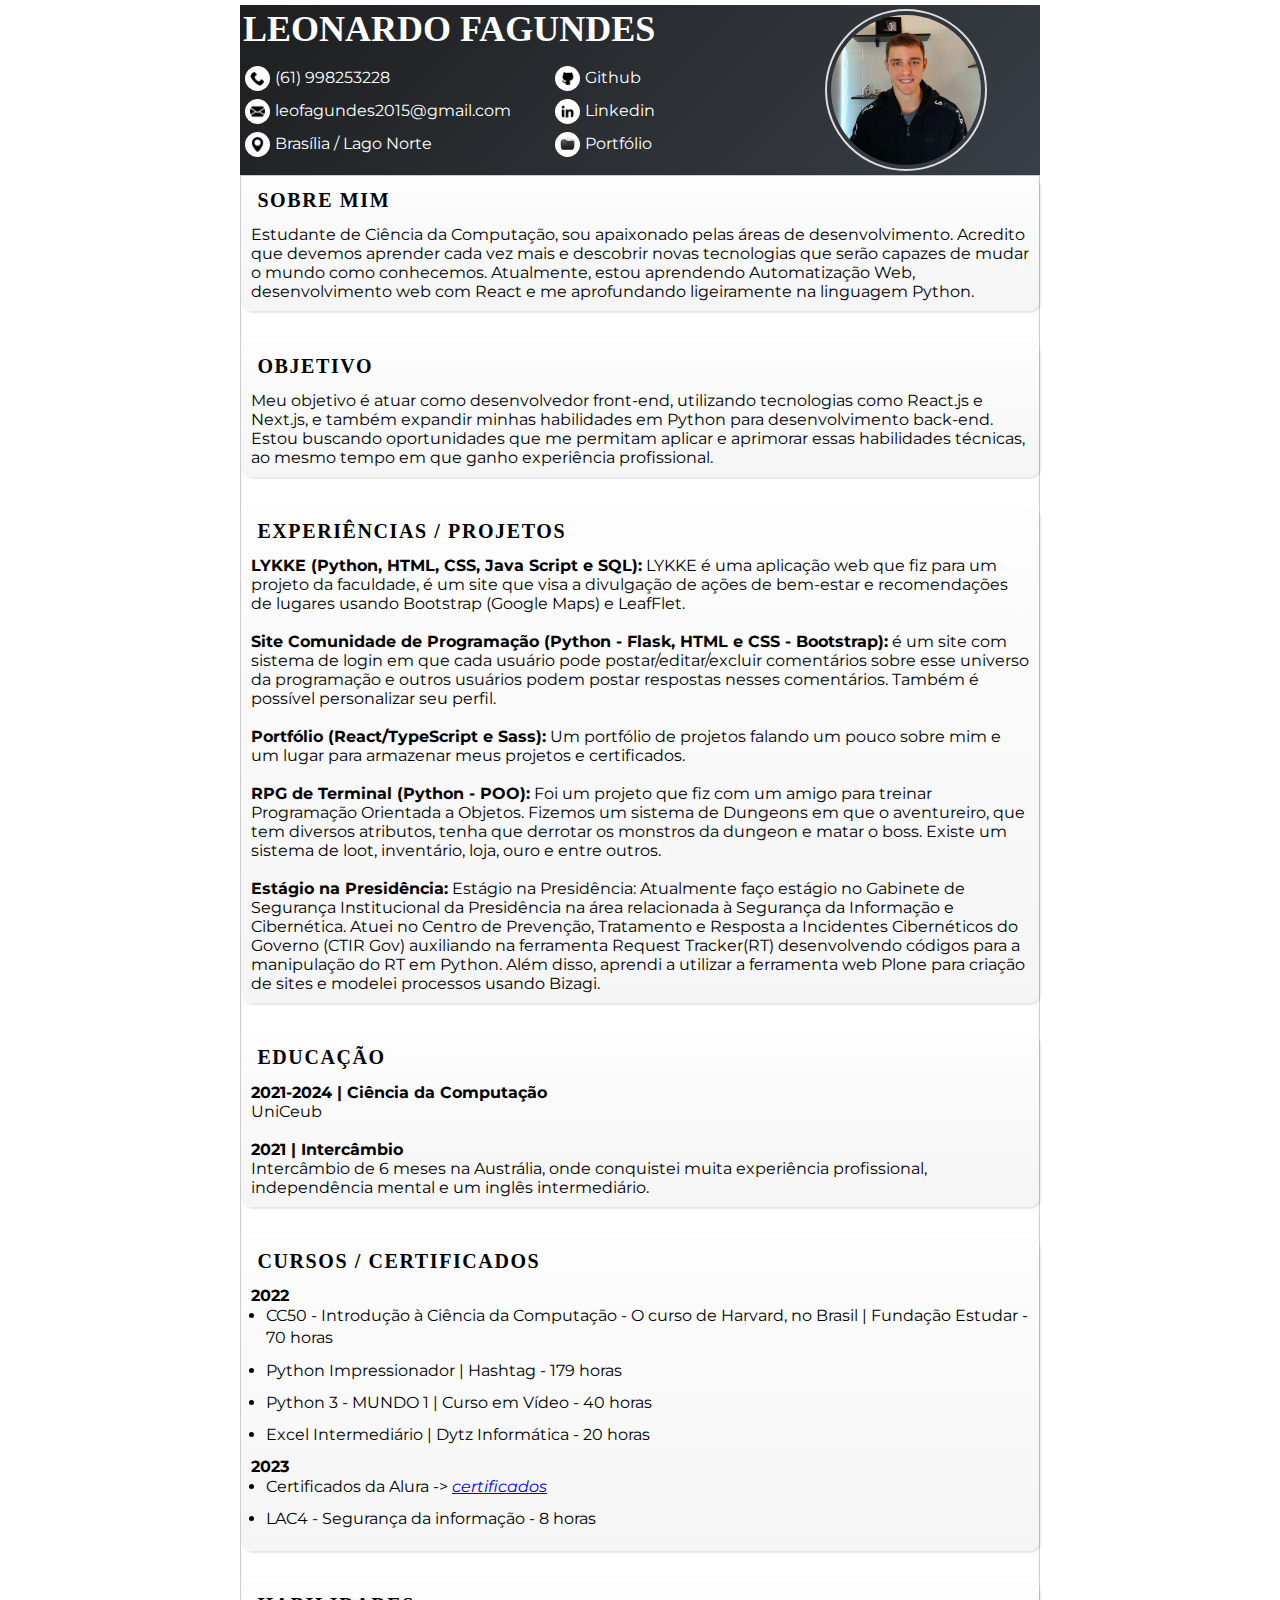
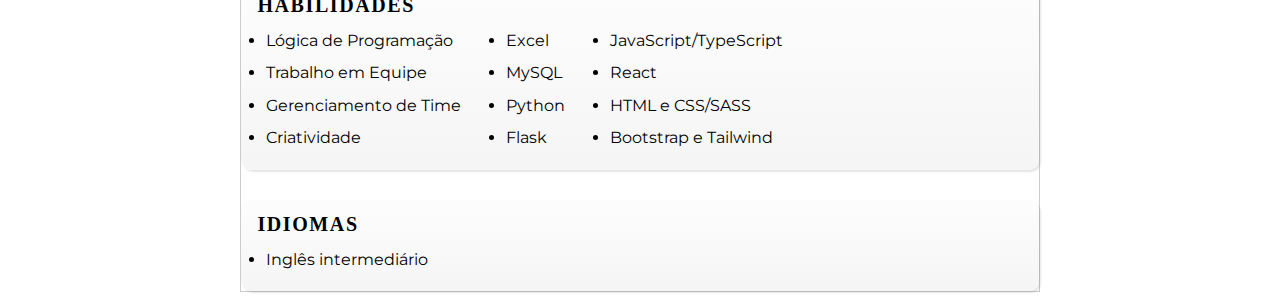
<file: index.html>
<!DOCTYPE html>
<html lang="pt-br">
<head>
    <meta charset="UTF-8">
    <meta http-equiv="X-UA-Compatible" content="IE=edge">
    <meta name="viewport" content="width=device-width, initial-scale=1.0">
    <title>Curriculo</title>
    <link rel="stylesheet" href="style_cv.css">
    <link href="https://fonts.googleapis.com/css2?family=Montserrat&display=swap" rel="stylesheet">
</head>
<body>
    <main>
        <section class="first_section">
            <div class="auxiliar">
                <h1>LEONARDO FAGUNDES</h1>
                <section class="fisrt_section_father">
                    <section class="first_section_child">
                        <div class="info"><img class="icone" src="/images/phone-call.png"><p class="texto-icone">(61) 998253228</p></div>
                        <div class="info"><img class="icone" src="/images/o-email.png"><p class="texto-icone">leofagundes2015@gmail.com</p></div>
                        <div class="info"><img class="icone" src="/images/location-pin.png"><p class="texto-icone">Brasília / Lago Norte</p></div>
                    </section>
                    <section class="first_section_child">
                        <div class="info"><img class="icone" src="/images/github.png"><a class="texto-icone" style="text-decoration: none; color: white;" href="https://github.com/leoFagundes" target="_blank">Github</a></div>
                        <div class="info"><img class="icone" src="/images/linkedin.png"><a class="texto-icone" style="text-decoration: none; color: white;" href="https://www.linkedin.com/in/leonardo-fagundes-5a348a248/" target="_blank">Linkedin</a></div>
                        <div class="info"><img class="icone" src="/images/portfolio.png"><a class="texto-icone" style="text-decoration: none; color: white;" href="https://leofagundes.vercel.app/" target="_blank">Portfólio</a></div>
                    </section>
                </section>
            </div>
            <img class="imagem-perfil imagem-giratoria" onclick="this.classList.toggle('girando')" src="/images/me.jpg">
        </section>
        <section class="second_section">
            <section class="second_section_father">
                <div class="titulo_info"><h2>SOBRE MIM</h2></div>
                <p>Estudante de Ciência da Computação, sou apaixonado pelas
                    áreas de desenvolvimento. Acredito que devemos aprender
                    cada vez mais e descobrir novas tecnologias que serão
                    capazes de mudar o mundo como conhecemos. Atualmente,
                    estou aprendendo Automatização Web, desenvolvimento web
                    com React e me aprofundando ligeiramente na linguagem
                    Python.</p>
            </section>
            <section class="second_section_father">
                <div class="titulo_info"><h2>OBJETIVO</h2></div>
                <p>Meu objetivo é atuar como desenvolvedor front-end,
                    utilizando tecnologias como React.js e Next.js, e também
                    expandir minhas habilidades em Python para
                    desenvolvimento
                    back-end.
                    Estou
                    buscando
                    oportunidades que me permitam aplicar e aprimorar
                    essas habilidades técnicas, ao mesmo tempo em que
                    ganho experiência profissional.</p>
            </section>
            <section class="second_section_father">
                <div class="titulo_info"><h2>EXPERIÊNCIAS / PROJETOS</h2></div>
                <p><strong>LYKKE (Python, HTML, CSS, Java Script e SQL):</strong> LYKKE é uma aplicação web que fiz para um projeto da
                    faculdade, é um site que visa a divulgação de ações de bem-estar e recomendações de lugares usando
                    Bootstrap (Google Maps) e LeafFlet.</p>
                <br>
                <p><strong>Site Comunidade de Programação (Python - Flask, HTML e CSS - Bootstrap):</strong> é um site com sistema de
                    login em que cada usuário pode postar/editar/excluir comentários sobre esse universo da programação
                    e outros usuários podem postar respostas nesses comentários. Também é possível personalizar seu
                    perfil.</p>
                <br>
                <p><strong>Portfólio (React/TypeScript e Sass):</strong> Um portfólio de projetos falando um pouco sobre mim e um lugar para armazenar
                    meus projetos e certificados.</p>
                <br>
                <p><strong>RPG de Terminal (Python - POO):</strong> Foi um projeto que fiz com um amigo para treinar Programação
                    Orientada a Objetos. Fizemos um sistema de Dungeons em que o aventureiro, que tem diversos atributos, tenha que 
                    derrotar os monstros da dungeon e matar o boss. Existe um sistema de loot, inventário, loja, ouro e entre outros.</p>
                <br>
                <p><strong>Estágio na Presidência:</strong> Estágio na Presidência: Atualmente faço estágio no Gabinete de Segurança Institucional da
                    Presidência na área relacionada à Segurança da Informação e Cibernética. Atuei no Centro de Prevenção, Tratamento e
                    Resposta a Incidentes Cibernéticos do Governo (CTIR Gov) auxiliando na ferramenta Request Tracker(RT) desenvolvendo
                    códigos para a manipulação do RT em Python. Além disso, aprendi a utilizar a ferramenta web Plone para criação de sites e
                    modelei processos usando Bizagi.</p>
            </section>
            <section class="second_section_father">
                <div class="titulo_info"><h2>EDUCAÇÃO</h2></div>
                <p><strong>2021-2024 | Ciência da Computação</strong><br> UniCeub</p>
                <br>
                <p><strong>2021 | Intercâmbio</strong><br> Intercâmbio de 6 meses na Austrália, onde conquistei muita experiência profissional,
                    independência mental e um inglês intermediário.</p>
            </section>
            <section class="second_section_father">
                <div class="titulo_info"><h2>CURSOS / CERTIFICADOS</h2></div>
                <p><strong>2022</strong><br></p>
                <ul>
                    <li>CC50 - Introdução à Ciência da Computação - O curso de Harvard, no Brasil | Fundação Estudar - 70 horas</li>
                    <li>Python Impressionador | Hashtag - 179 horas</li>
                    <li>Python 3 - MUNDO 1 | Curso em Vídeo - 40 horas</li>
                    <li>Excel Intermediário | Dytz Informática - 20 horas</li>
                </ul>
                <p><strong>2023</strong><br></p>
                <ul>
                    <li>Certificados da Alura -> <a href="https://leofagundes.vercel.app/Certificados-Alura"><i>certificados</i></a></li>
                    <li>LAC4 - Segurança da informação - 8 horas</li>
                </ul>
                
            </section>
            <section class="second_section_father">
                <div class="titulo_info"><h2>HABILIDADES</h2></div>
                <div class="topicos">
                    <ul style="margin-right: 30px;">
                        <li>Lógica de Programação</li>
                        <li>Trabalho em Equipe</li>
                        <li>Gerenciamento de Time</li>
                        <li>Criatividade</li>
                    </ul>
                    <ul style="margin-right: 30px;">
                        <li>Excel</li>
                        <li>MySQL</li>
                        <li>Python</li>
                        <li>Flask</li>
                    </ul>
                    <ul>
                        <li>JavaScript/TypeScript</li>
                        <li>React</li>
                        <li>HTML e CSS/SASS</li>
                        <li>Bootstrap e Tailwind</li>
                    </ul>
                </div>
            </section>
            <section class="second_section_father">
                <div class="titulo_info"><h2>IDIOMAS</h2></div>
                <ul>
                    <li>Inglês intermediário</li>
                    
                </ul>
            </section>
        </section>
    </main>
</body>
</html>
</file>
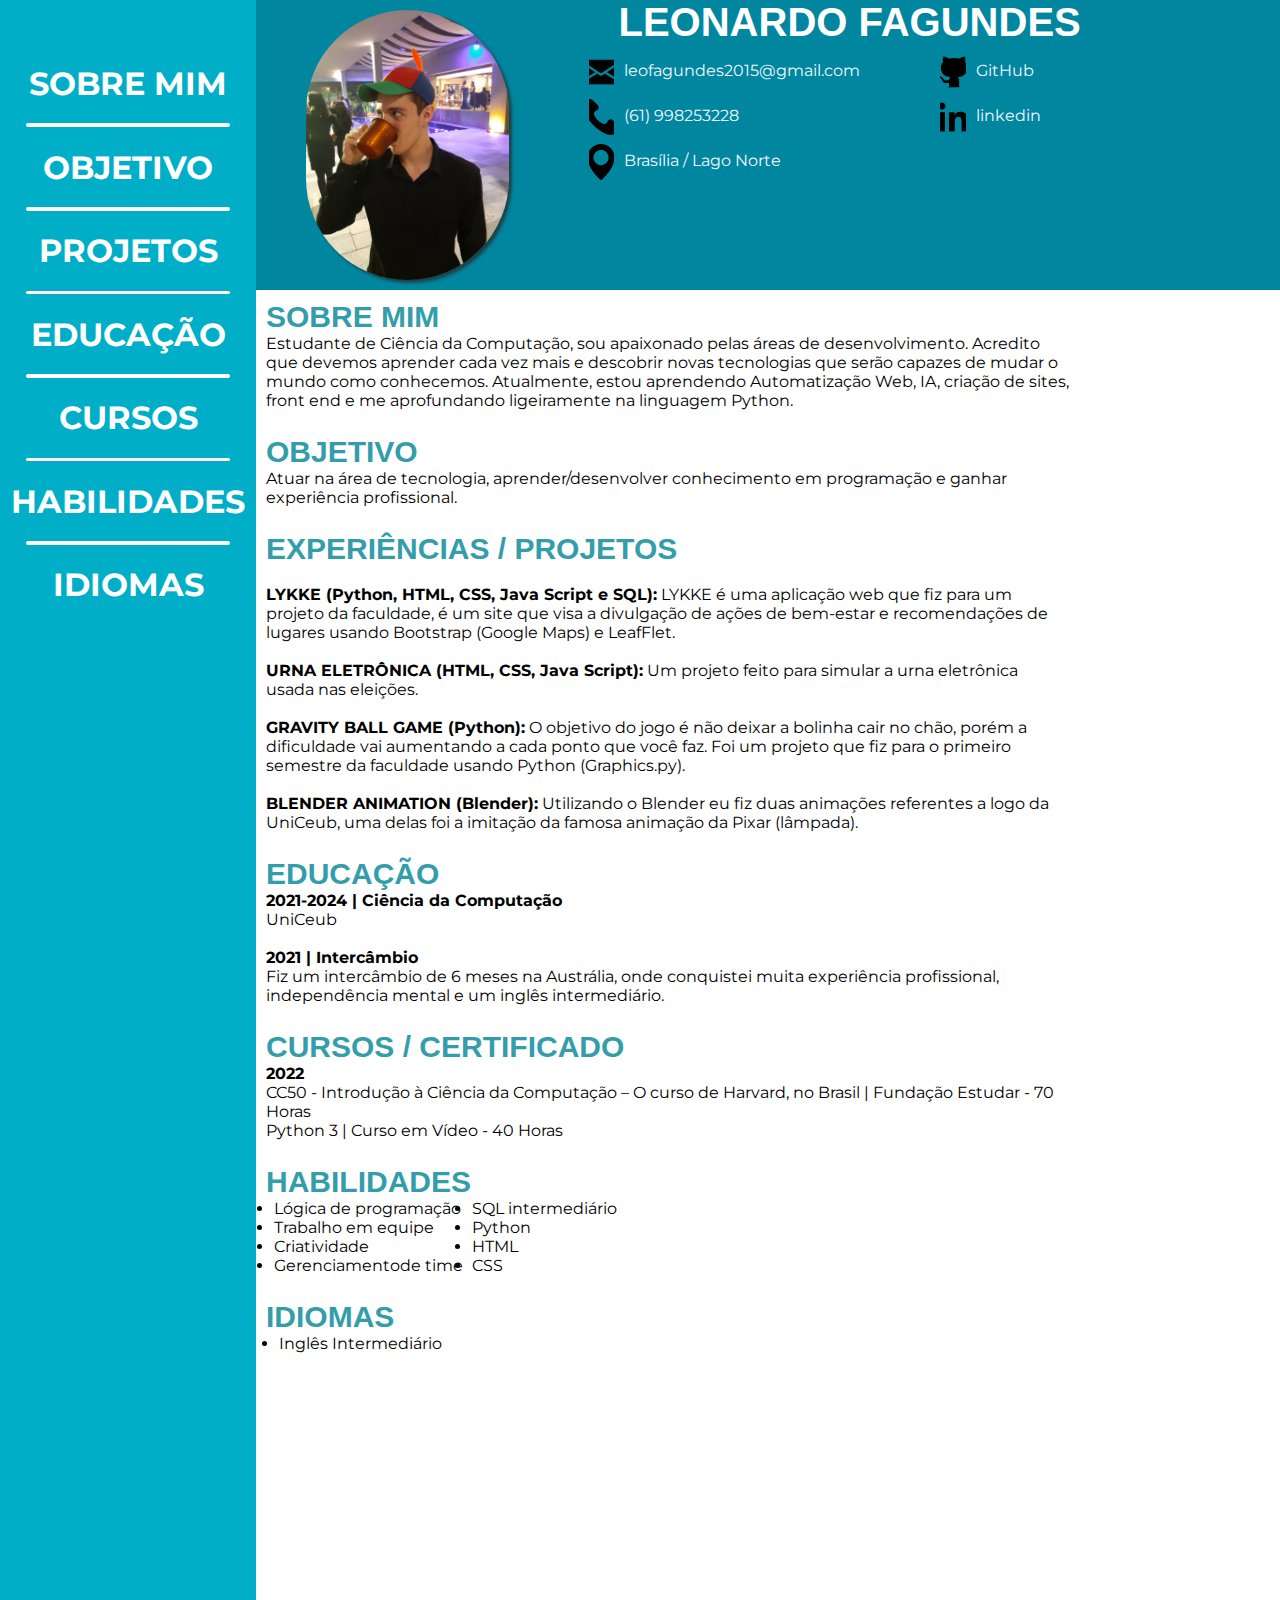
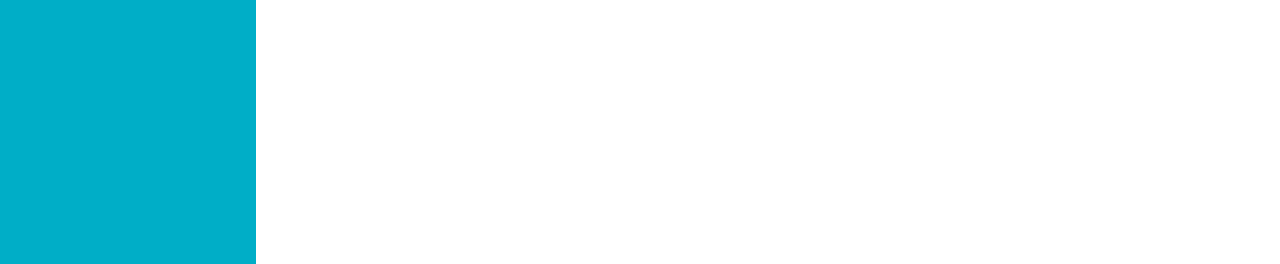
<file: curriculo.html>
<!DOCTYPE html>
<html lang="pt-br">
<head>
    <meta charset="UTF-8">
    <meta http-equiv="X-UA-Compatible" content="IE=edge">
    <meta name="viewport" content="width=device-width, initial-scale=1.0">
    <title>Curriculum</title>
    <link rel="stylesheet" type="text/css" href="style.css" />
    <link href="https://fonts.googleapis.com/css2?family=Montserrat:wght@400;700&display=swap" rel="stylesheet">
</head>
<body>
    <main>
        <section class="linkTitulos">
            <a href="#aboutMe" style="text-decoration: none;"><h1 class="links">SOBRE MIM</h1></a>
            <div class="separador"></div>
            <a href="#objetivo" style="text-decoration: none;"><h1 class="links">OBJETIVO</h1></a>
            <div class="separador"></div>
            <a href="#projects" style="text-decoration: none;"><h1 class="links">PROJETOS</h1></a>
            <div class="separador"></div>
            <a href="#education" style="text-decoration: none;"><h1 class="links">EDUCAÇÃO</h1></a>
            <div class="separador"></div>
            <a href="#cursos" style="text-decoration: none;"><h1 class="links">CURSOS</h1></a>
            <div class="separador"></div>
            <a href="#abilities" style="text-decoration: none;"><h1 class="links">HABILIDADES</h1></a>
            <div class="separador"></div>
            <a href="#languages" style="text-decoration: none;"><h1 class="links">IDIOMAS</h1></a>
        </section>
        <section class="curriculo-main">
            <section class="nav-cv">
                <img class="fotoPerfil" src="./images/leo.jpg">
                <div class="div-info">
                    <h1 class="nome">LEONARDO FAGUNDES</h1>
                    <div class="div-icones">
                        <div>
                            <div class="icon-texto">
                                <img class="icon" src="./images/o-email.png">
                                <p class="textoInfo">leofagundes2015@gmail.com</p>
                            </div>
                            <div class="icon-texto">
                                <img class="icon" src="./images/phone-call.png">
                                <p class="textoInfo">(61) 998253228</p>
                            </div>
                            <div class="icon-texto">
                                <img class="icon" src="./images/location-pin.png">
                                <p class="textoInfo">Brasília / Lago Norte</p>
                            </div>
                        </div>
                        <div>
                            <div class="icon-texto">
                                <img class="icon" src="./images/github.png">
                                <a href="https://github.com/leoFagundes" class="textoInfo">GitHub</a>
                            </div>
                            <div class="icon-texto">
                                <img class="icon" src="./images/linkedin.png">
                                <a href="https://www.linkedin.com/in/leonardo-fagundes-5a348a248/" class="textoInfo">linkedin</a>
                            </div>
                        </div>
                    </div>
                </div>
            </section>
            <section class="corpoCV">
                <div id="aboutMe">
                    <h1 class="tituloCV">SOBRE MIM</h1>
                    <p>Estudante de Ciência da Computação, sou apaixonado pelas áreas de desenvolvimento.
                        Acredito que devemos aprender cada vez mais e descobrir novas tecnologias que serão
                        capazes de mudar o mundo como conhecemos. Atualmente, estou aprendendo
                        Automatização Web, IA, criação de sites, front end e me aprofundando ligeiramente na
                        linguagem Python.</p>
                </div>
                <div id="objetivo">
                    <h1 class="tituloCV">OBJETIVO</h1>
                    <p>Atuar na área de tecnologia, aprender/desenvolver conhecimento em programação e ganhar
                        experiência profissional.</p>
                </div>
                <div id="projects">
                    <h1 class="tituloCV">EXPERIÊNCIAS / PROJETOS</h1>
                    <p>
                        <br>
                        <strong>LYKKE (Python, HTML, CSS, Java Script e SQL):</strong> LYKKE é uma aplicação web que fiz para um
                        projeto da faculdade, é um site que visa a divulgação de ações de bem-estar e recomendações
                        de lugares usando Bootstrap (Google Maps) e LeafFlet.
                        <br><br>
                        <strong>URNA ELETRÔNICA (HTML, CSS, Java Script):</strong> Um projeto feito para simular a urna eletrônica
                        usada nas eleições.
                        <br><br>
                        <strong>GRAVITY BALL GAME (Python):</strong> O objetivo do jogo é não deixar a bolinha cair no chão, porém a
                        dificuldade vai aumentando a cada ponto que você faz. Foi um projeto que fiz para o primeiro
                        semestre da faculdade usando Python (Graphics.py).
                        <br><br>
                        <strong>BLENDER ANIMATION (Blender):</strong> Utilizando o Blender eu fiz duas animações referentes a logo
                        da UniCeub, uma delas foi a imitação da famosa animação da Pixar (lâmpada).
                    </p>
                </div>
                <div id="education">
                    <h1 class="tituloCV">EDUCAÇÃO</h1>
                    <p>
                        <strong>2021-2024 | Ciência da Computação</strong><br>
                        UniCeub
                        <br><br>
                        <strong>2021 | Intercâmbio</strong><br>
                        Fiz um intercâmbio de 6 meses na Austrália,
                        onde conquistei muita experiência profissional,
                        independência mental e um inglês intermediário.
                    </p>
                </div>
                <div id="cursos">
                    <h1 class="tituloCV">CURSOS / CERTIFICADO</h1>
                    <p>
                        <Strong>2022</Strong>
                        <br>
                            CC50 - Introdução à Ciência da Computação
                            – O curso de Harvard, no Brasil | Fundação
                            Estudar - 70 Horas
                        <br>
                            Python 3 | Curso em Vídeo - 40 Horas
                    </p>
                </div>
                <div id="abilities">
                    <h1 class="tituloCV">HABILIDADES</h1>
                    <div class="div-ul">
                        <ul>
                            <li>Lógica de programação</li>
                            <li>Trabalho em equipe</li>
                            <li>Criatividade</li>
                            <li>Gerenciamentode time</li>
                        </ul>
                        <ul>
                            <li>SQL intermediário</li>
                            <li>Python</li>
                            <li>HTML</li>
                            <li>CSS</li>
                        </ul>
                    </div>
                </div>
                <h1 id="languages" class="tituloCV">IDIOMAS</h1>
                <li style="margin-left: 1.3%;">Inglês Intermediário</li>
            </section>
        </section>
    </main>
</body>
</html>
</file>
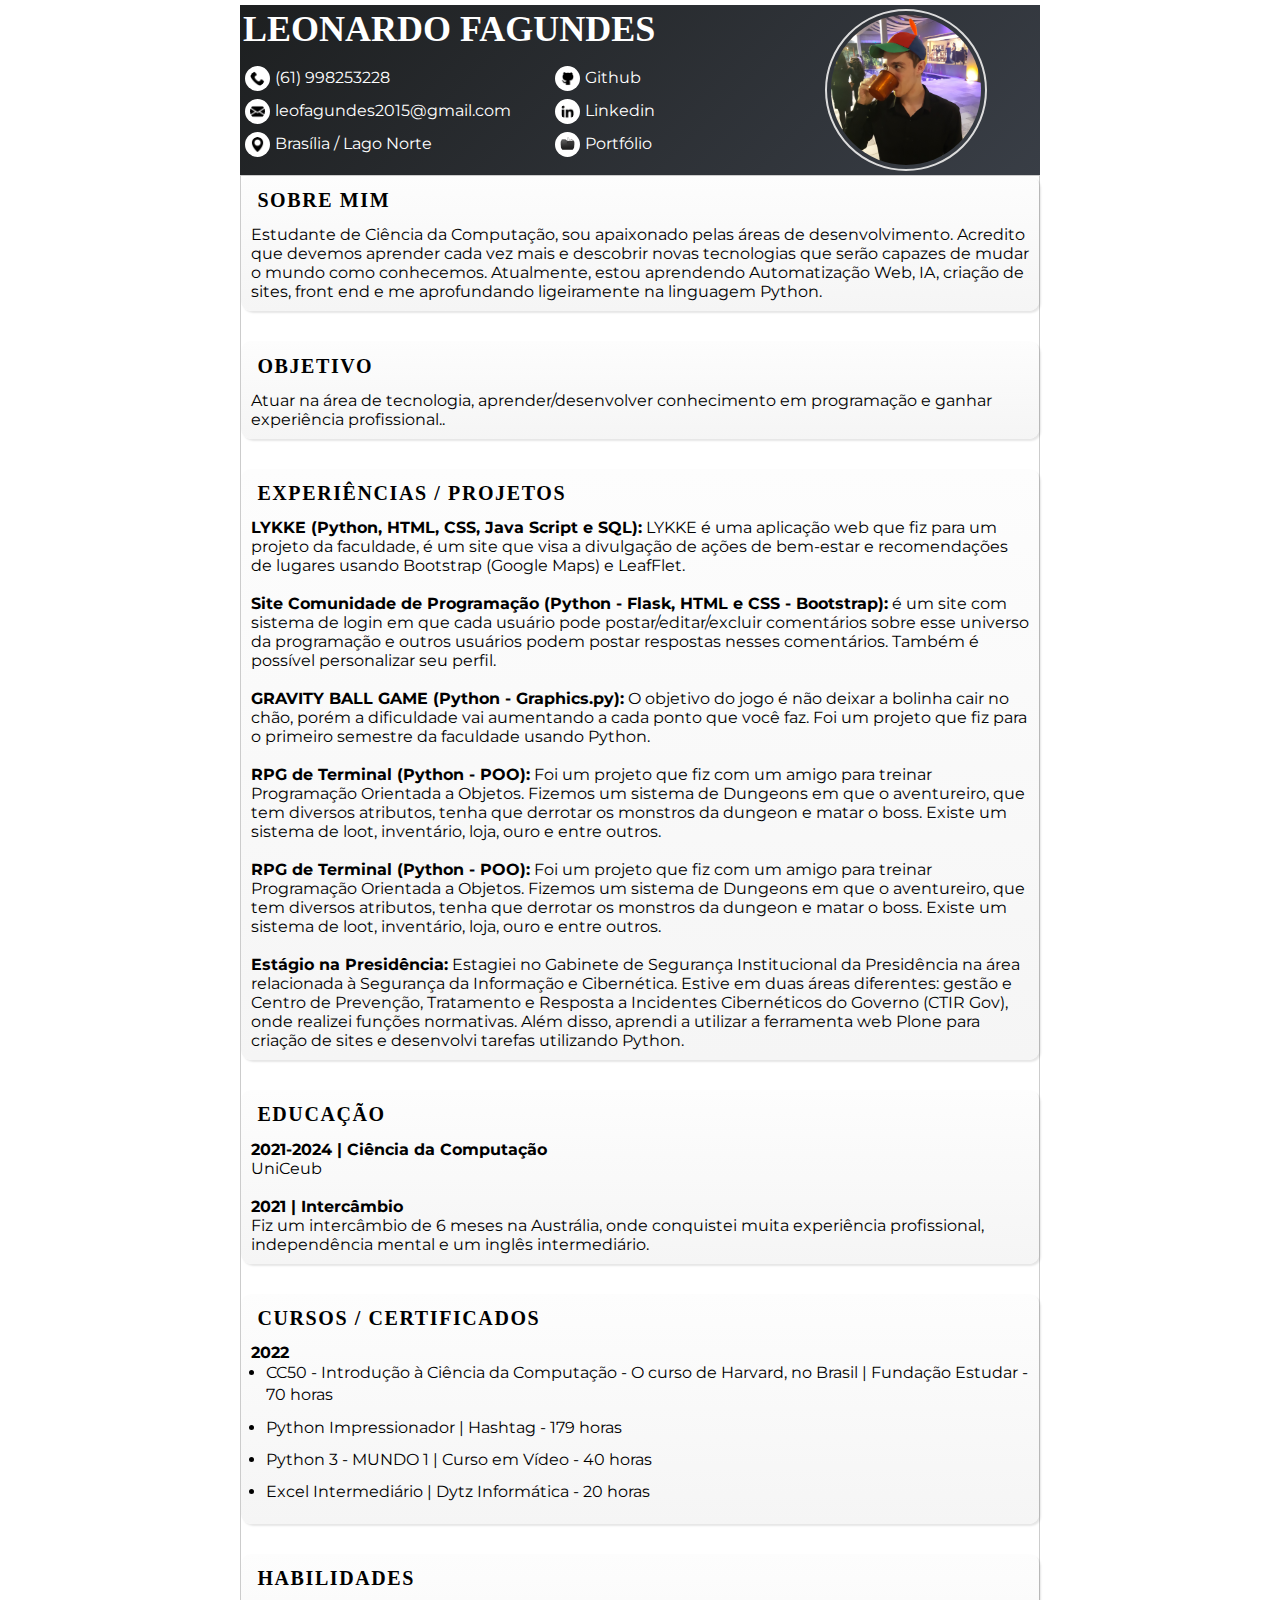
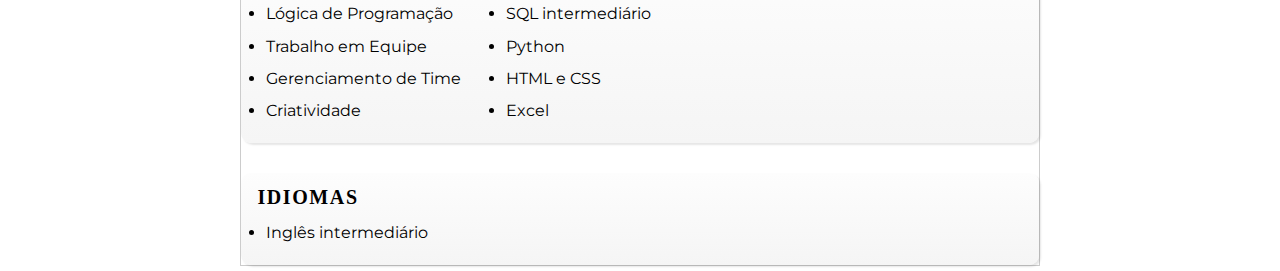
<file: cv.html>
<!DOCTYPE html>
<html lang="pt-br">
<head>
    <meta charset="UTF-8">
    <meta http-equiv="X-UA-Compatible" content="IE=edge">
    <meta name="viewport" content="width=device-width, initial-scale=1.0">
    <title>Curriculo</title>
    <link rel="stylesheet" href="style_cv.css">
    <link href="https://fonts.googleapis.com/css2?family=Montserrat&display=swap" rel="stylesheet">
</head>
<body>
    <main>
        <section class="first_section">
            <div class="auxiliar">
                <h1>LEONARDO FAGUNDES</h1>
                <section class="fisrt_section_father">
                    <section class="first_section_child">
                        <div class="info"><img class="icone" src="/images/phone-call.png"><p class="texto-icone">(61) 998253228</p></div>
                        <div class="info"><img class="icone" src="/images/o-email.png"><p class="texto-icone">leofagundes2015@gmail.com</p></div>
                        <div class="info"><img class="icone" src="/images/location-pin.png"><p class="texto-icone">Brasília / Lago Norte</p></div>
                    </section>
                    <section class="first_section_child">
                        <div class="info"><img class="icone" src="/images/github.png"><a class="texto-icone" style="text-decoration: none; color: white;" href="https://github.com/leoFagundes" target="_blank">Github</a></div>
                        <div class="info"><img class="icone" src="/images/linkedin.png"><a class="texto-icone" style="text-decoration: none; color: white;" href="https://www.linkedin.com/in/leonardo-fagundes-5a348a248/" target="_blank">Linkedin</a></div>
                        <div class="info"><img class="icone" src="/images/portfolio.png"><a class="texto-icone" style="text-decoration: none; color: white;" href="https://deluxe-starlight-730d2a.netlify.app/" target="_blank">Portfólio</a></div>
                    </section>
                </section>
            </div>
            <img class="imagem-perfil imagem-giratoria" onclick="this.classList.toggle('girando')" src="/images/leo.jpg">
        </section>
        <section class="second_section">
            <section class="second_section_father">
                <div class="titulo_info"><h2>SOBRE MIM</h2></div>
                <p>Estudante de Ciência da Computação, sou
                    apaixonado pelas áreas de desenvolvimento.
                    Acredito que devemos aprender cada vez mais e
                    descobrir novas tecnologias que serão capazes de
                    mudar o mundo como conhecemos. Atualmente,
                    estou aprendendo Automatização Web, IA, criação
                    de sites, front end e me aprofundando ligeiramente
                    na linguagem Python.</p>
            </section>
            <section class="second_section_father">
                <div class="titulo_info"><h2>OBJETIVO</h2></div>
                <p>Atuar na área de tecnologia,
                    aprender/desenvolver conhecimento em
                    programação e ganhar experiência profissional..</p>
            </section>
            <section class="second_section_father">
                <div class="titulo_info"><h2>EXPERIÊNCIAS / PROJETOS</h2></div>
                <p><strong>LYKKE (Python, HTML, CSS, Java Script e SQL):</strong> LYKKE é uma aplicação web que fiz para um projeto da
                    faculdade, é um site que visa a divulgação de ações de bem-estar e recomendações de lugares usando
                    Bootstrap (Google Maps) e LeafFlet.</p>
                <br>
                <p><strong>Site Comunidade de Programação (Python - Flask, HTML e CSS - Bootstrap):</strong> é um site com sistema de
                    login em que cada usuário pode postar/editar/excluir comentários sobre esse universo da programação
                    e outros usuários podem postar respostas nesses comentários. Também é possível personalizar seu
                    perfil.</p>
                <br>
                <p><strong>GRAVITY BALL GAME (Python - Graphics.py):</strong> O objetivo do jogo é não deixar a bolinha cair no chão,
                    porém a dificuldade vai aumentando a cada ponto que você faz. Foi um projeto que fiz para o primeiro
                    semestre da faculdade usando Python.</p>
                <br>
                <p><strong>RPG de Terminal (Python - POO):</strong> Foi um projeto que fiz com um amigo para treinar Programação
                    Orientada a Objetos. Fizemos um sistema de Dungeons em que o aventureiro, que tem diversos atributos, tenha que 
                    derrotar os monstros da dungeon e matar o boss. Existe um sistema de loot, inventário, loja, ouro e entre outros.</p>
                <br>
                <p><strong>RPG de Terminal (Python - POO):</strong> Foi um projeto que fiz com um amigo para treinar Programação
                    Orientada a Objetos. Fizemos um sistema de Dungeons em que o aventureiro, que tem diversos atributos, tenha que 
                    derrotar os monstros da dungeon e matar o boss. Existe um sistema de loot, inventário, loja, ouro e entre outros.</p>
                <br>
                <p><strong>Estágio na Presidência:</strong> Estagiei no Gabinete de Segurança Institucional da Presidência na área relacionada à Segurança da Informação e Cibernética. 
                    Estive em duas áreas diferentes: gestão e Centro de Prevenção, Tratamento e Resposta a Incidentes Cibernéticos do Governo (CTIR Gov), onde realizei funções normativas. 
                    Além disso, aprendi a utilizar a ferramenta web Plone para criação de sites e desenvolvi tarefas utilizando Python.</p>
            </section>
            <section class="second_section_father">
                <div class="titulo_info"><h2>EDUCAÇÃO</h2></div>
                <p><strong>2021-2024 | Ciência da Computação</strong><br> UniCeub</p>
                <br>
                <p><strong>2021 | Intercâmbio</strong><br> Fiz um intercâmbio de 6 meses na Austrália, onde conquistei muita experiência profissional,
                    independência mental e um inglês intermediário.</p>
            </section>
            <section class="second_section_father">
                <div class="titulo_info"><h2>CURSOS / CERTIFICADOS</h2></div>
                <p><strong>2022</strong><br></p>
                <ul>
                    <li>CC50 - Introdução à Ciência da Computação - O curso de Harvard, no Brasil | Fundação Estudar - 70 horas</li>
                    <li>Python Impressionador | Hashtag - 179 horas</li>
                    <li>Python 3 - MUNDO 1 | Curso em Vídeo - 40 horas</li>
                    <li>Excel Intermediário | Dytz Informática - 20 horas</li>
                </ul>
                
            </section>
            <section class="second_section_father">
                <div class="titulo_info"><h2>HABILIDADES</h2></div>
                <div class="topicos">
                    <ul style="margin-right: 30px;">
                        <li>Lógica de Programação</li>
                        <li>Trabalho em Equipe</li>
                        <li>Gerenciamento de Time</li>
                        <li>Criatividade</li>
                    </ul>
                    <ul>
                        <li>SQL intermediário</li>
                        <li>Python</li>
                        <li>HTML e CSS</li>
                        <li>Excel</li>
                    </ul>
                </div>
            </section>
            <section class="second_section_father">
                <div class="titulo_info"><h2>IDIOMAS</h2></div>
                <ul>
                    <li>Inglês intermediário</li>
                    
                </ul>
            </section>
        </section>
    </main>
</body>
</html>
</file>
<file: style_cv.css>
* {
    margin: 0;
    padding: 0;
}

body {
    font-family: 'Montserrat', sans-serif;
    display: flex;
    justify-content: center;
}

main {
    width: 800px;
    margin-top: 5px;
}

h1 {
    margin: 3px;
    font-family: "Georgia", serif;
    font-size: 36px;
    font-weight: bold;
}

h2 {
    font-family: "Georgia", serif;
    font-size: 20px;
    font-weight: bold;
    letter-spacing: 0.08em;
}

ul {
    padding-left: 0;
    margin-left: 15px;
  }
  
li {
    margin-bottom: 10px;
    line-height: 1.4;
  }

a:hover {
    font-size: 15px;
}

.first_section {
    display: flex;
    align-items: center;
    height: 170px;
    background: linear-gradient(135deg, #1D1F20, #393E46);
}

.auxiliar {
    display: flex;
    flex-direction: column;
    height: 170px;
    color: #fff;
}

.fisrt_section_father {
    display: flex;
}

.first_section_child {
    display: flex;
    flex-direction: column;
    width: 300px;
    height: 95%;
    margin: 5px;
}

.imagem-perfil {
    height: 150px;
    width: 150px;
    object-fit: cover;
    border-radius: 50%;
    margin-left: -35px;
    padding: 4px;
    border: 2px solid #dcdcdc;
}

.imagem-giratoria {
    transition: transform 1s ease-in-out;
}
  
.imagem-giratoria.girando {
    transform: rotate(360deg);
}

.icone {
    border-radius: 50%;
    background-color: #fff;
    padding: 5px;
    box-sizing: border-box;
    display: inline-block;
    height: 25px;
    object-fit: cover;
    margin-top: 8px;
}

.info {
    align-items: center;
    display: flex;
}

.texto-icone {
    padding-top: 5px;
    margin-left: 5px;
}

.second_section {
    border: 1px solid rgba(0, 0, 0, 0.2);
    margin-bottom: 5px;
    background-color: rgb(255, 255, 255);
}

.second_section_father {
    padding: 10px;
    width: 97.5%;
    background: linear-gradient(to bottom, #FDFDFD, #F5F5F5);
    border-radius: 10px;
    box-shadow: 2px 2px 2px rgba(0, 0, 0, 0.1);
}

.second_section_father:not(:first-child) {
    margin-top: 30px;
}

.second_section_father:not(:last-child) {
    margin-bottom: 10px;
}

.titulo_info {
    position: relative;
    display: inline-block;
    padding: 0.2em 0.4em;
    margin-bottom: 10px;
  }
  
.titulo_info::before {
    content: "";
    position: absolute;
    top: -0.2em;
    left: -0.2em;
    width: calc(100% + 0.4em);
    height: calc(100% + 0.4em);
    clip-path: polygon(0 0, 100% 0, calc(100% - 0.4em) 50%, 100% 100%, 0 100%);
    background: linear-gradient(to bottom, #e6e8ec, #657692);
    z-index: -1;
  }

.topicos {
    display: flex;
    flex-wrap: wrap;
    width: 100%;
}

@media screen and (max-width: 800px) {
    main {
        width: 600px;
    }

    .first_section {
        height: 280px;
    }

    .imagem-perfil {
        margin-top: 50px;
        margin-left: 0;
    }

    .first_section_child {
        margin-top: -5px;
    }

    .auxiliar {
        height: auto;
    }

    .fisrt_section_father {
        display: flex;
        flex-direction: column;
    }

    .second_section_father {
        width: 96.5%;
    }
}

@media screen and (max-width: 600px) {
    main {
        width: 100%;
    }

    .first_section {
        height: 260px;
    }

    .second_section_father {
        width: 94.5%;
    }

    h1 {
        margin: 3px;
        margin-top: -10px;
        font-size: 32px;
    }

    .imagem-perfil {
        display: none;
    }
}

@media screen and (max-width: 400px) {
    main {
        width: 100%;
    }

    .first_section {
        height: 280px;
    }

    .second_section_father {
        width: 92.5%;
    }

    h1 {
        margin: 3px;
        font-size: 28px;
    }

}


@media screen and (max-width: 270px) {
    main {
        min-width: 200px;
        margin-left: 90px;
    }

    main section {
        min-width: 300px;
    }

    .second_section_father {
        width: 89.5%;
    }

    .texto-icone {
        font-size: 11px;
    }
}
</file>
<file: style.css>
* {
    margin: 0;
    padding: 0; 
}

body {
    font-family: 'Montserrat', sans-serif;
  }

main {
    display: flex;
}


.corpoCV {
    margin: 10px;
}

.linkTitulos {
    display: flex;
    flex-direction: column;
    align-items: center;
    padding-top: 5%;
    width: 20vw;
    height: 200vh;
    background-color: rgb(0,174,199);
}

.links {
    font-size: 200%;
    color: white;
}

.curriculo-main {
    width: 80vw;
    height: 100vh;
}

.nav-cv {
    display: flex;
    background-color: rgb(0,134,159);
}

.fotoPerfil {
    margin: 10px;
    margin-left: 50px;
    max-width: 100%;
    height: 30vh;
    object-fit: contain;
    object-fit: cover;
    border-radius: 500px; 
    box-shadow: 3px 3px 3px rgba(41, 40, 40, 0.719); 
}

.nome {
    color: white;
    font-family: 'Segoe UI', Tahoma, Geneva, Verdana, sans-serif;
    font-size: 40px;
    margin-left: 100px;
}

.div-info {
    display: flex;
    flex-direction: column;
}

.div-icones {
    display: flex;
    justify-content: space-around;
    margin-left: 30px;
}

.icon {
    max-width: 100%;
    height: 4vh;
    width: 2vw;
    object-fit: contain;
    object-fit: cover;
    margin-top: 4px;
}

.icon-texto {
    display: flex;
    align-items: center;
    margin-top: 5px;
}

.textoInfo {
    color: aliceblue;
    margin-left: 10px;
    text-decoration: none;
}

.tituloCV {
    color: rgb(51,158,170);
    font-family: 'Lucida Sans', 'Lucida Sans Regular', 'Lucida Grande', 'Lucida Sans Unicode', Geneva, Verdana, sans-serif;
    font-size: 30px;
}

#aboutMe {
    width: 80%;
    margin-bottom: 25px;
}

#objetivo {
    width: 80%;
    margin-bottom: 25px;
}

#projects {
    width: 80%;
    margin-bottom: 25px;
}

#education {
    width: 80%;
    margin-bottom: 25px;
}

#cursos {
    width: 80%;
    margin-bottom: 25px;
}

#abilities {
    width: 35%;
    margin-bottom: 25px;
}

ul {
    margin-left: 2%;
}

.div-ul {
    display: flex;
    justify-content: space-around;
}

.separador {
    background-color: white;
    height: 0.2%;
    width: 80%;
    border-radius: 100px;
    margin-top: 8%;
    margin-bottom: 8%;
}
</file>
